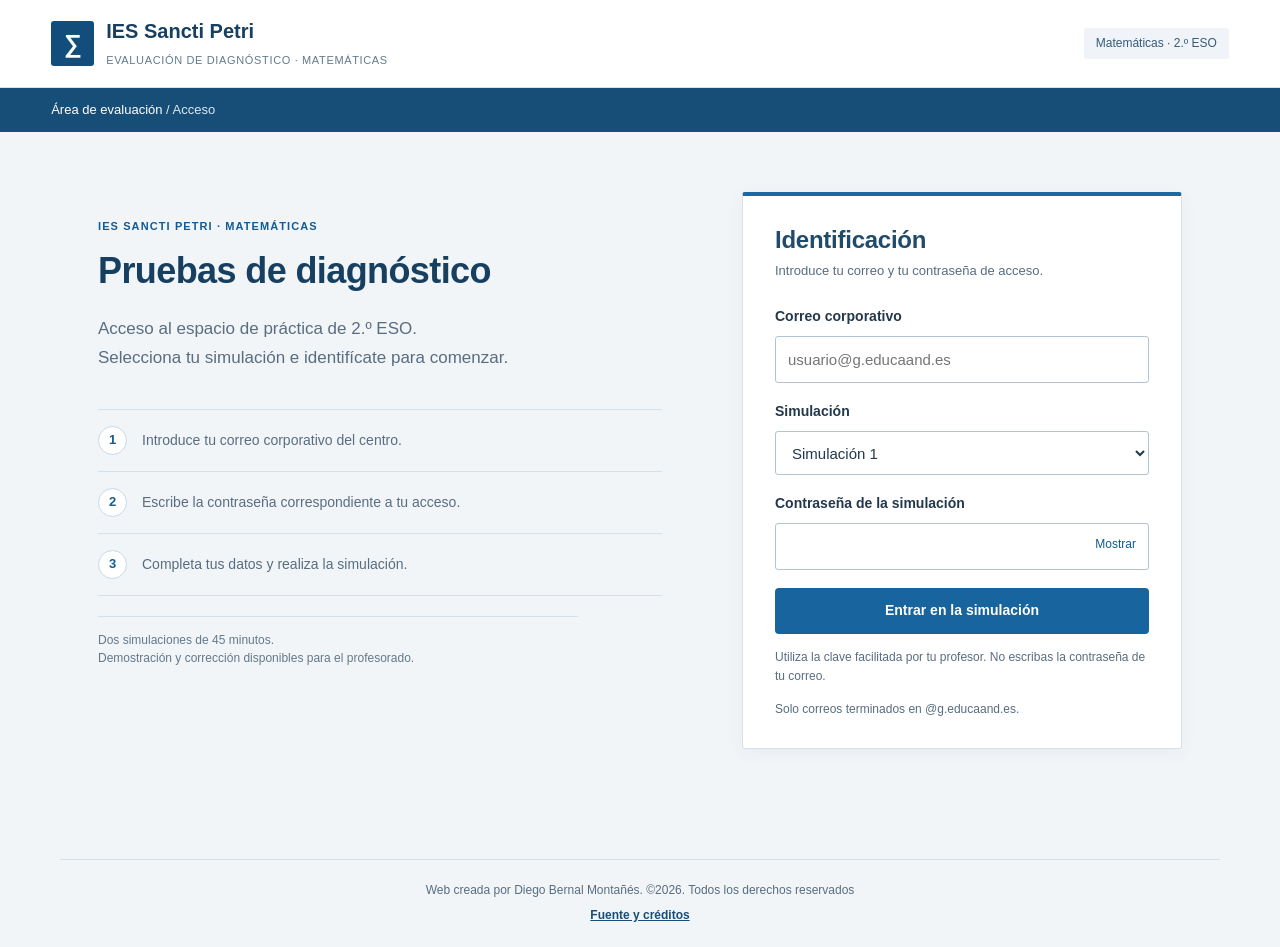
<file: index.html>
<!doctype html><html lang="es"><head><meta charset="utf-8"><meta name="viewport" content="width=device-width,initial-scale=1"><meta name="theme-color" content="#174e78"><meta name="referrer" content="strict-origin-when-cross-origin"><meta name="application-name" content="Diagnóstico Sancti Petri"><title>Acceso · Diagnóstico</title><link rel="stylesheet" href="style.css?r=20261020-modelos"><script src="config.js?v=5.0" defer></script><script src="acceso.js?r=20261020-modelos" defer></script></head><body data-exam="inicio"><header class="topbar"><a class="brand" href="index.html"><span class="mark" aria-hidden="true">∑</span><span><strong>IES Sancti Petri</strong><small>Evaluación de diagnóstico · Matemáticas</small></span></a><span class="badge" id="school">2.º ESO</span></header><nav class="sectionbar" aria-label="Ubicación"><div>Área de evaluación <span> / Acceso</span></div><a class="credits-link" href="fuentes.html">Fuente y créditos</a></nav><div id="session-bar" hidden></div><div id="app"><main class="login-layout"><section class="login-intro"><p class="eyebrow">IES Sancti Petri · Matemáticas</p><h1>Pruebas de diagnóstico</h1><p class="lede">Acceso al espacio de práctica de 2.º ESO.<br>Selecciona tu simulación e identifícate para comenzar.</p><ol class="login-steps"><li><b>1</b><span>Introduce tu correo corporativo del centro.</span></li><li><b>2</b><span>Escribe la contraseña correspondiente a tu acceso.</span></li><li><b>3</b><span>Completa tus datos y realiza la simulación.</span></li></ol><p class="auth-panel-note">Dos simulaciones de 45 minutos.<br>Demostración y corrección disponibles para el profesorado.</p></section><section class="start-card login-card"><h2>Identificación</h2><p class="intro">Introduce tu correo y tu contraseña de acceso.</p><form id="access-form" onsubmit="return false"><label for="access-email">Correo corporativo</label><input id="access-email" type="email" required maxlength="160" autocomplete="username" inputmode="email" placeholder="usuario@g.educaand.es" aria-describedby="email-help"><div id="student-fields"><label for="access-exam">Simulación</label><select id="access-exam"><option value="1">Simulación 1</option><option value="2">Simulación 2</option></select></div><p id="role-note" class="role-note" hidden>Acceso del profesorado</p><label for="access-password" id="password-label">Contraseña de la simulación</label><div class="password-wrap"><input id="access-password" type="password" required maxlength="128" autocomplete="current-password" aria-describedby="password-help"><button type="button" id="show-password" aria-label="Mostrar contraseña" aria-pressed="false">Mostrar</button></div><button class="btn full" id="access-submit" type="submit" disabled>Entrar</button><p class="login-help" id="password-help">Utiliza la clave facilitada por tu profesor. No escribas la contraseña de tu correo.</p><div id="login-error" class="login-error" role="status">Cargando el sistema de acceso… Si este mensaje permanece, comprueba que se ha subido acceso.js.</div><p class="login-help" id="email-help">Solo correos terminados en @g.educaand.es.</p></form></section></main></div><footer class="footer">Web creada por Diego Bernal Montañés. ©2026. Todos los derechos reservados <a class="footer-credits" href="fuentes.html">Fuente y créditos</a></footer><noscript>Activa JavaScript para utilizar el acceso. Las preguntas no se cargan sin autorización.</noscript></body></html>
</file>
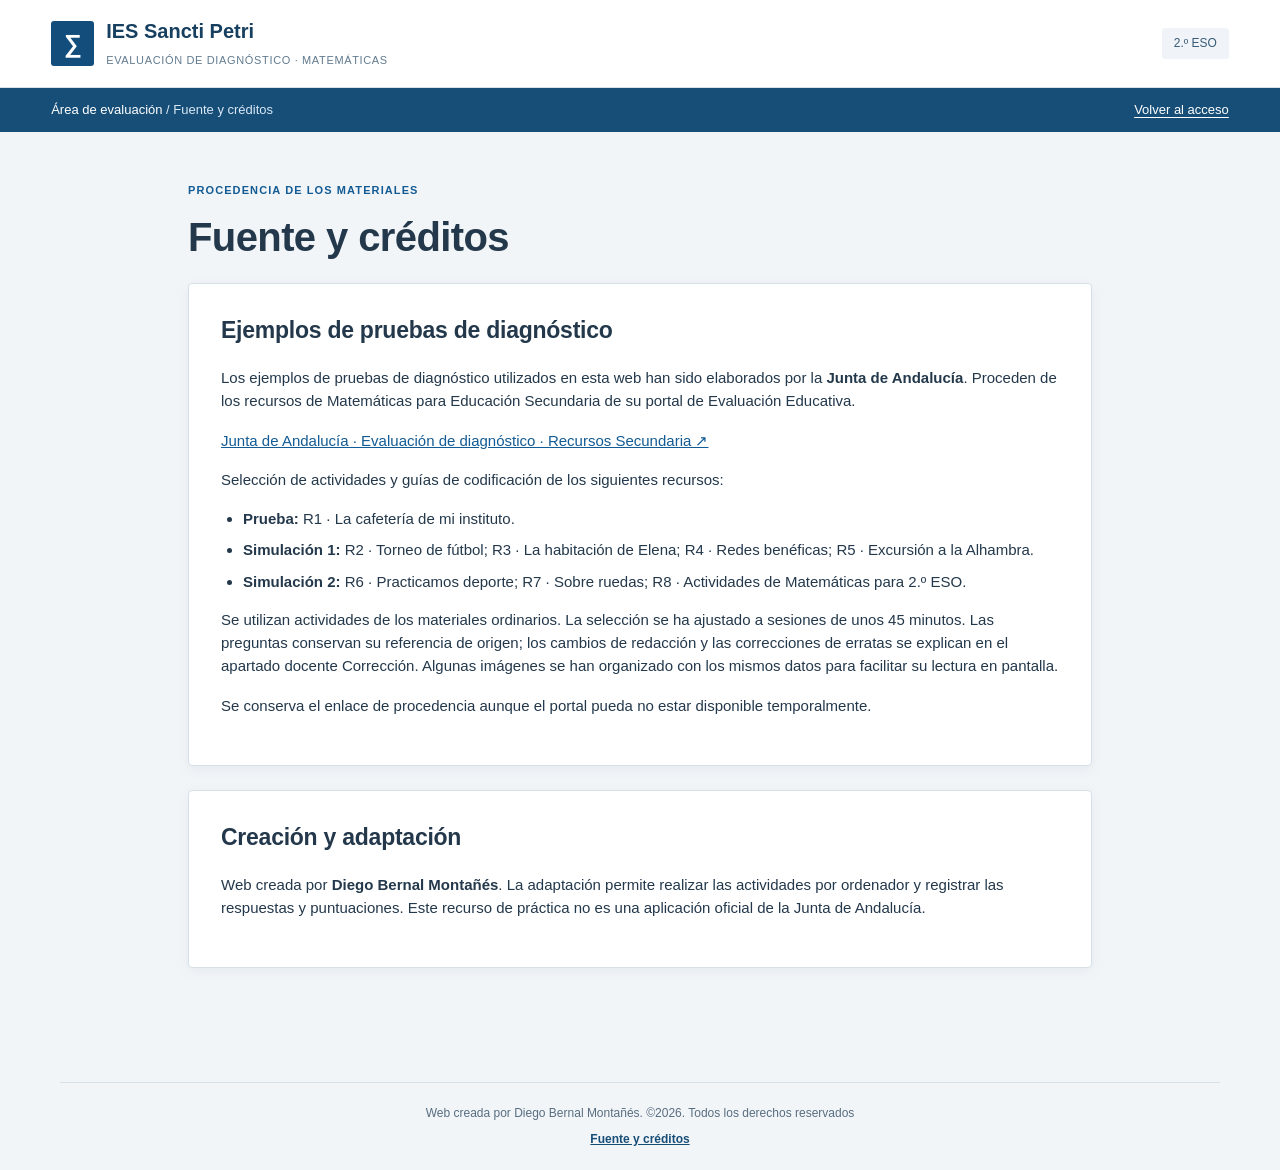
<file: fuentes.html>
<!doctype html><html lang="es"><head><meta charset="utf-8"><meta name="viewport" content="width=device-width,initial-scale=1"><meta name="theme-color" content="#174e78"><title>Fuente y créditos · Diagnóstico</title><link rel="stylesheet" href="style.css?r=20261020-modelos"></head><body><header class="topbar"><a class="brand" href="index.html"><span class="mark" aria-hidden="true">∑</span><span><strong>IES Sancti Petri</strong><small>Evaluación de diagnóstico · Matemáticas</small></span></a><span class="badge">2.º ESO</span></header><nav class="sectionbar" aria-label="Ubicación"><div>Área de evaluación <span> / Fuente y créditos</span></div><a class="credits-link" href="index.html">Volver al acceso</a></nav><main class="wrap credits-page"><p class="eyebrow">Procedencia de los materiales</p><h1>Fuente y créditos</h1><section class="start-card"><h2>Ejemplos de pruebas de diagnóstico</h2><p>Los ejemplos de pruebas de diagnóstico utilizados en esta web han sido elaborados por la <strong>Junta de Andalucía</strong>. Proceden de los recursos de Matemáticas para Educación Secundaria de su portal de Evaluación Educativa.</p><p><a href="https://www.juntadeandalucia.es/educacion/portals/web/evaluacion-educativa/evaluacion-de-diagnostico/recursos-secundaria" target="_blank" rel="noopener noreferrer">Junta de Andalucía · Evaluación de diagnóstico · Recursos Secundaria ↗</a></p><p>Selección de actividades y guías de codificación de los siguientes recursos:</p><ul><li><strong>Prueba:</strong> R1 · La cafetería de mi instituto.</li><li><strong>Simulación 1:</strong> R2 · Torneo de fútbol; R3 · La habitación de Elena; R4 · Redes benéficas; R5 · Excursión a la Alhambra.</li><li><strong>Simulación 2:</strong> R6 · Practicamos deporte; R7 · Sobre ruedas; R8 · Actividades de Matemáticas para 2.º ESO.</li></ul><p>Se utilizan actividades de los materiales ordinarios. La selección se ha ajustado a sesiones de unos 45 minutos. Las preguntas conservan su referencia de origen; los cambios de redacción y las correcciones de erratas se explican en el apartado docente Corrección. Algunas imágenes se han organizado con los mismos datos para facilitar su lectura en pantalla.</p><p>Se conserva el enlace de procedencia aunque el portal pueda no estar disponible temporalmente.</p></section><section class="start-card"><h2>Creación y adaptación</h2><p>Web creada por <strong>Diego Bernal Montañés</strong>. La adaptación permite realizar las actividades por ordenador y registrar las respuestas y puntuaciones. Este recurso de práctica no es una aplicación oficial de la Junta de Andalucía.</p></section></main><footer class="footer">Web creada por Diego Bernal Montañés. ©2026. Todos los derechos reservados <a class="footer-credits" href="fuentes.html">Fuente y créditos</a></footer></body></html>
</file>
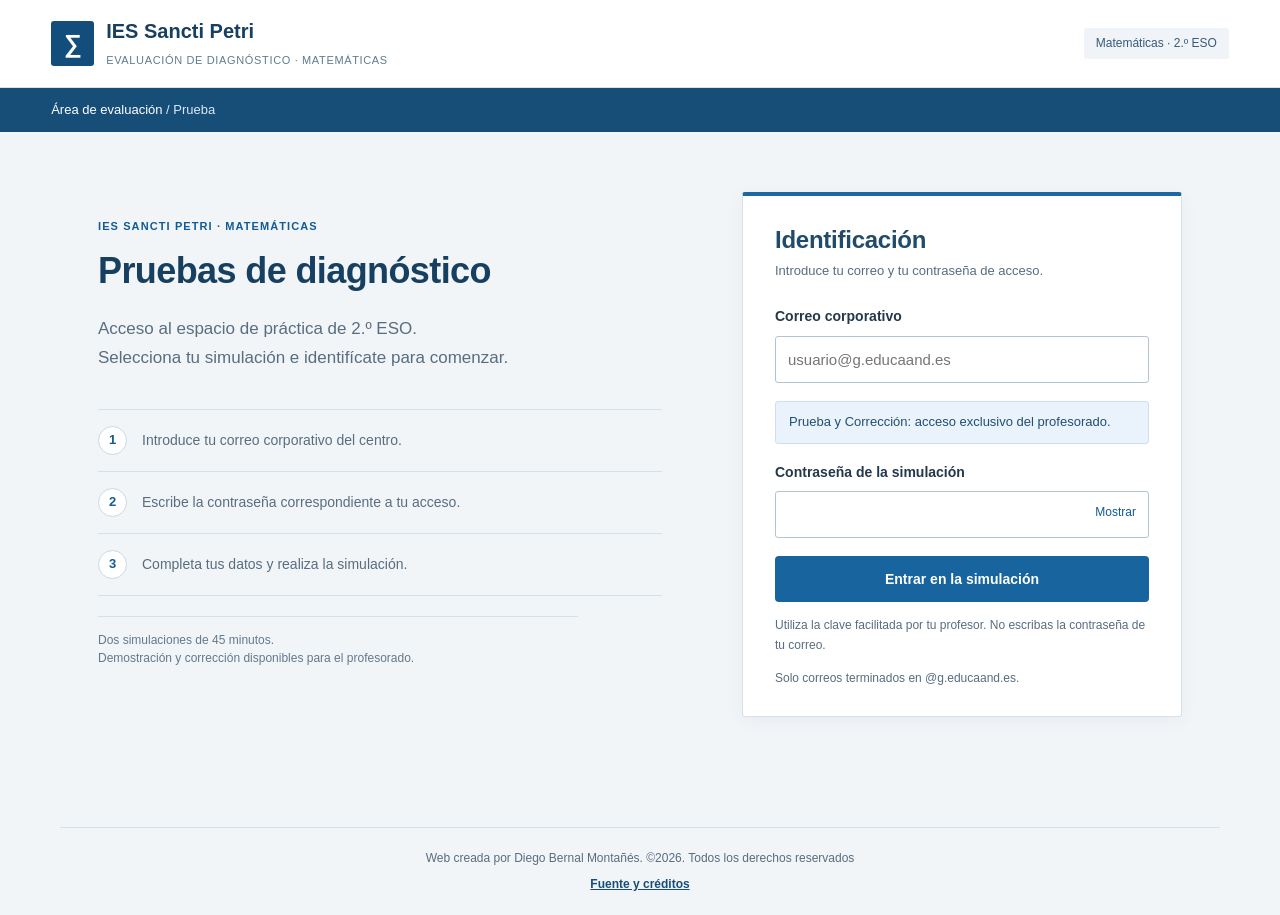
<file: prueba.html>
<!doctype html><html lang="es"><head><meta charset="utf-8"><meta name="viewport" content="width=device-width,initial-scale=1"><meta name="theme-color" content="#174e78"><meta name="referrer" content="strict-origin-when-cross-origin"><meta name="application-name" content="Diagnóstico Sancti Petri"><title>Prueba · Diagnóstico</title><link rel="stylesheet" href="style.css?r=20261020-modelos"><script src="config.js?v=5.0" defer></script><script src="acceso.js?r=20261020-modelos" defer></script></head><body data-exam="prueba"><header class="topbar"><a class="brand" href="index.html"><span class="mark" aria-hidden="true">∑</span><span><strong>IES Sancti Petri</strong><small>Evaluación de diagnóstico · Matemáticas</small></span></a><span class="badge" id="school">2.º ESO</span></header><nav class="sectionbar" aria-label="Ubicación"><div>Área de evaluación <span> / Prueba</span></div><a class="credits-link" href="fuentes.html">Fuente y créditos</a></nav><div id="session-bar" hidden></div><div id="app"><main class="login-layout"><section class="login-intro"><p class="eyebrow">IES Sancti Petri · Matemáticas</p><h1>Pruebas de diagnóstico</h1><p class="lede">Acceso al espacio de práctica de 2.º ESO.<br>Selecciona tu simulación e identifícate para comenzar.</p><ol class="login-steps"><li><b>1</b><span>Introduce tu correo corporativo del centro.</span></li><li><b>2</b><span>Escribe la contraseña correspondiente a tu acceso.</span></li><li><b>3</b><span>Completa tus datos y realiza la simulación.</span></li></ol><p class="auth-panel-note">Dos simulaciones de 45 minutos.<br>Demostración y corrección disponibles para el profesorado.</p></section><section class="start-card login-card"><h2>Identificación</h2><p class="intro">Introduce tu correo y tu contraseña de acceso.</p><form id="access-form" onsubmit="return false"><label for="access-email">Correo corporativo</label><input id="access-email" type="email" required maxlength="160" autocomplete="username" inputmode="email" placeholder="usuario@g.educaand.es" aria-describedby="email-help"><div id="student-fields"><label for="access-exam">Simulación</label><select id="access-exam"><option value="1">Simulación 1</option><option value="2">Simulación 2</option></select></div><p id="role-note" class="role-note" hidden>Acceso del profesorado</p><label for="access-password" id="password-label">Contraseña de la simulación</label><div class="password-wrap"><input id="access-password" type="password" required maxlength="128" autocomplete="current-password" aria-describedby="password-help"><button type="button" id="show-password" aria-label="Mostrar contraseña" aria-pressed="false">Mostrar</button></div><button class="btn full" id="access-submit" type="submit" disabled>Entrar</button><p class="login-help" id="password-help">Utiliza la clave facilitada por tu profesor. No escribas la contraseña de tu correo.</p><div id="login-error" class="login-error" role="status">Cargando el sistema de acceso… Si este mensaje permanece, comprueba que se ha subido acceso.js.</div><p class="login-help" id="email-help">Solo correos terminados en @g.educaand.es.</p></form></section></main></div><footer class="footer">Web creada por Diego Bernal Montañés. ©2026. Todos los derechos reservados <a class="footer-credits" href="fuentes.html">Fuente y créditos</a></footer><noscript>Activa JavaScript para utilizar el acceso. Las preguntas no se cargan sin autorización.</noscript></body></html>
</file>
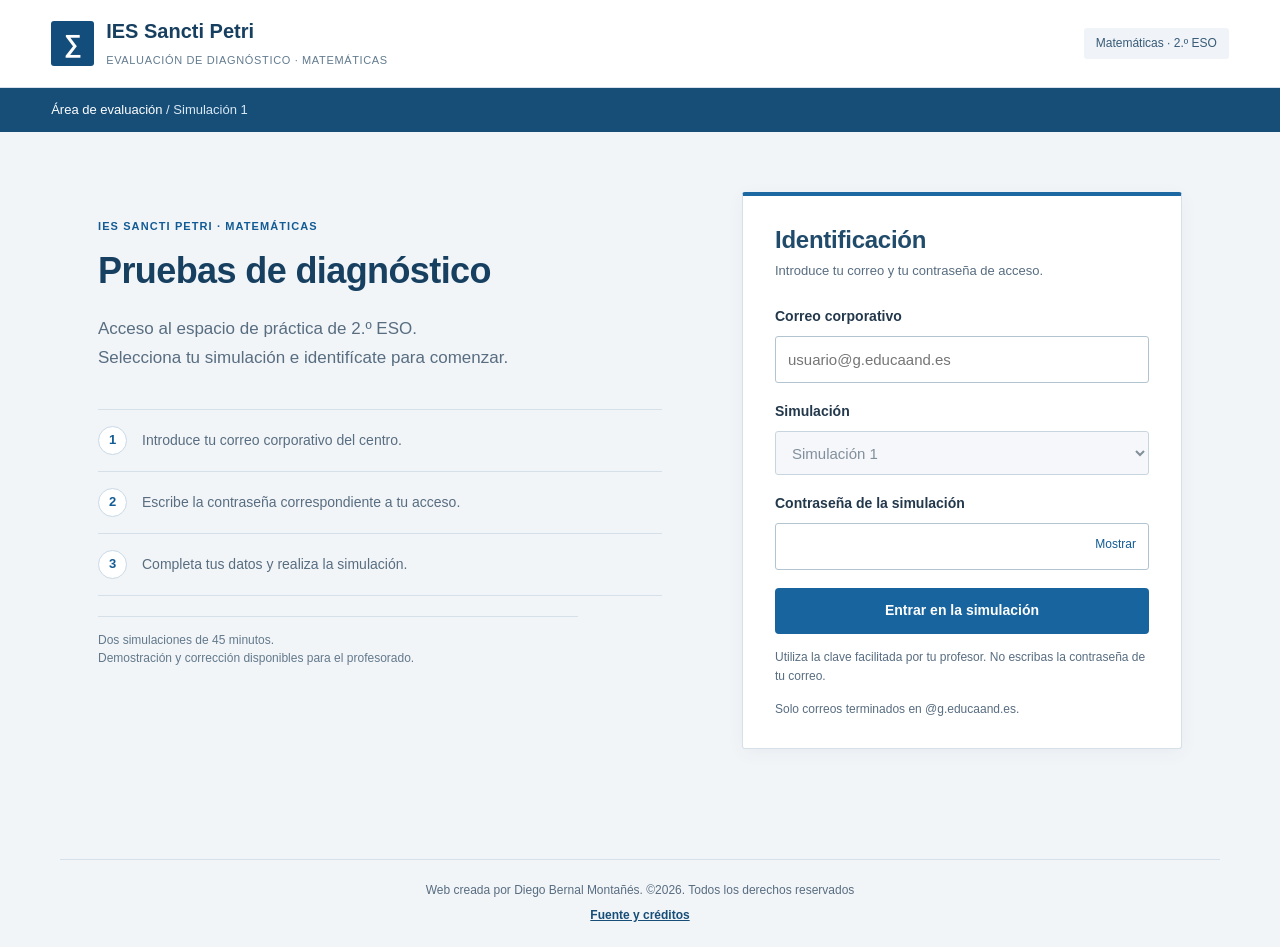
<file: simulacion-1.html>
<!doctype html><html lang="es"><head><meta charset="utf-8"><meta name="viewport" content="width=device-width,initial-scale=1"><meta name="theme-color" content="#174e78"><meta name="referrer" content="strict-origin-when-cross-origin"><meta name="application-name" content="Diagnóstico Sancti Petri"><title>Simulación 1 · Diagnóstico</title><link rel="stylesheet" href="style.css?r=20261020-modelos"><script src="config.js?v=5.0" defer></script><script src="acceso.js?r=20261020-modelos" defer></script></head><body data-exam="1"><header class="topbar"><a class="brand" href="index.html"><span class="mark" aria-hidden="true">∑</span><span><strong>IES Sancti Petri</strong><small>Evaluación de diagnóstico · Matemáticas</small></span></a><span class="badge" id="school">2.º ESO</span></header><nav class="sectionbar" aria-label="Ubicación"><div>Área de evaluación <span> / Simulación 1</span></div><a class="credits-link" href="fuentes.html">Fuente y créditos</a></nav><div id="session-bar" hidden></div><div id="app"><main class="login-layout"><section class="login-intro"><p class="eyebrow">IES Sancti Petri · Matemáticas</p><h1>Pruebas de diagnóstico</h1><p class="lede">Acceso al espacio de práctica de 2.º ESO.<br>Selecciona tu simulación e identifícate para comenzar.</p><ol class="login-steps"><li><b>1</b><span>Introduce tu correo corporativo del centro.</span></li><li><b>2</b><span>Escribe la contraseña correspondiente a tu acceso.</span></li><li><b>3</b><span>Completa tus datos y realiza la simulación.</span></li></ol><p class="auth-panel-note">Dos simulaciones de 45 minutos.<br>Demostración y corrección disponibles para el profesorado.</p></section><section class="start-card login-card"><h2>Identificación</h2><p class="intro">Introduce tu correo y tu contraseña de acceso.</p><form id="access-form" onsubmit="return false"><label for="access-email">Correo corporativo</label><input id="access-email" type="email" required maxlength="160" autocomplete="username" inputmode="email" placeholder="usuario@g.educaand.es" aria-describedby="email-help"><div id="student-fields"><label for="access-exam">Simulación</label><select id="access-exam"><option value="1">Simulación 1</option><option value="2">Simulación 2</option></select></div><p id="role-note" class="role-note" hidden>Acceso del profesorado</p><label for="access-password" id="password-label">Contraseña de la simulación</label><div class="password-wrap"><input id="access-password" type="password" required maxlength="128" autocomplete="current-password" aria-describedby="password-help"><button type="button" id="show-password" aria-label="Mostrar contraseña" aria-pressed="false">Mostrar</button></div><button class="btn full" id="access-submit" type="submit" disabled>Entrar</button><p class="login-help" id="password-help">Utiliza la clave facilitada por tu profesor. No escribas la contraseña de tu correo.</p><div id="login-error" class="login-error" role="status">Cargando el sistema de acceso… Si este mensaje permanece, comprueba que se ha subido acceso.js.</div><p class="login-help" id="email-help">Solo correos terminados en @g.educaand.es.</p></form></section></main></div><footer class="footer">Web creada por Diego Bernal Montañés. ©2026. Todos los derechos reservados <a class="footer-credits" href="fuentes.html">Fuente y créditos</a></footer><noscript>Activa JavaScript para utilizar el acceso. Las preguntas no se cargan sin autorización.</noscript></body></html>
</file>
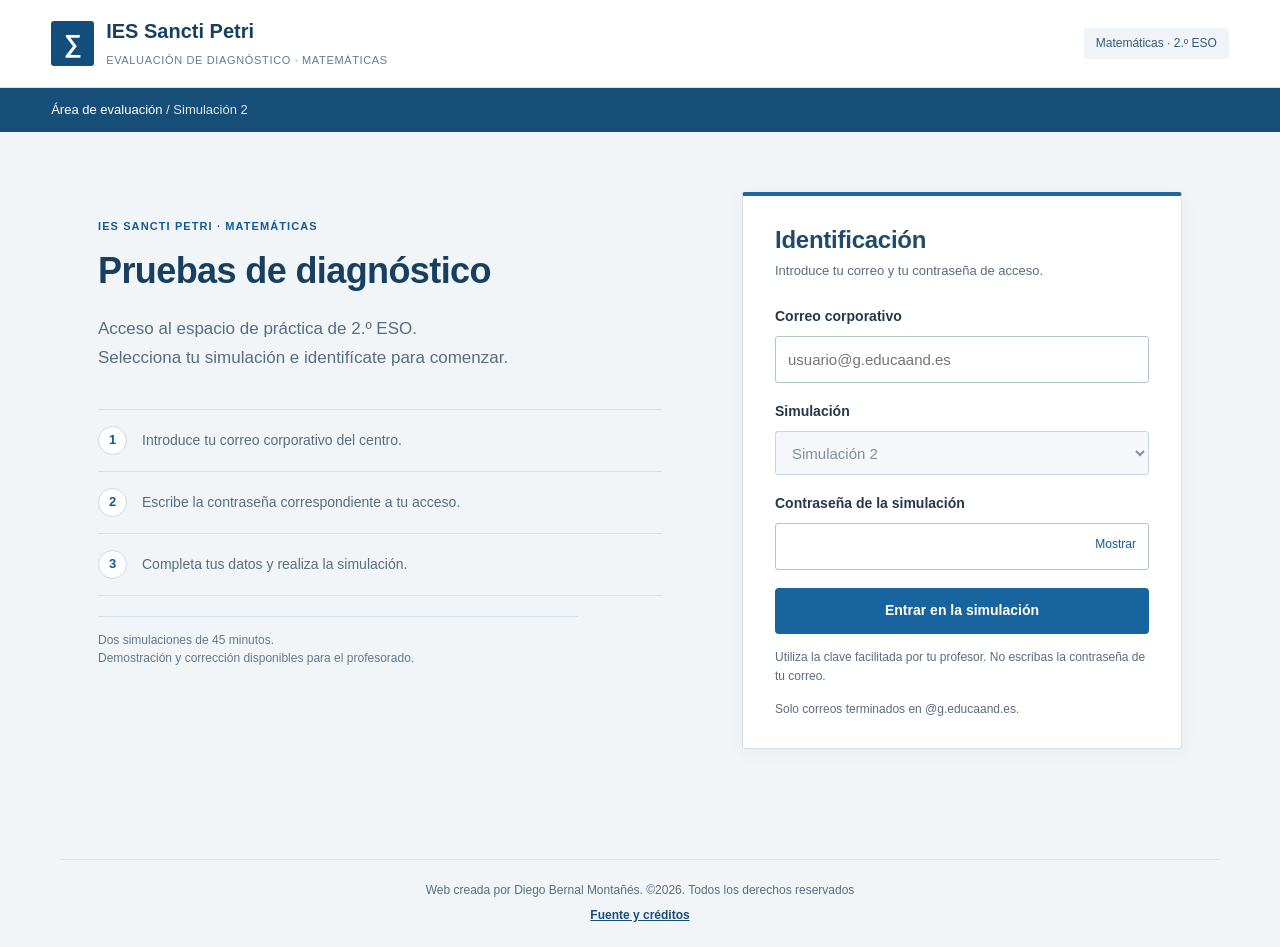
<file: simulacion-2.html>
<!doctype html><html lang="es"><head><meta charset="utf-8"><meta name="viewport" content="width=device-width,initial-scale=1"><meta name="theme-color" content="#174e78"><meta name="referrer" content="strict-origin-when-cross-origin"><meta name="application-name" content="Diagnóstico Sancti Petri"><title>Simulación 2 · Diagnóstico</title><link rel="stylesheet" href="style.css?r=20261020-modelos"><script src="config.js?v=5.0" defer></script><script src="acceso.js?r=20261020-modelos" defer></script></head><body data-exam="2"><header class="topbar"><a class="brand" href="index.html"><span class="mark" aria-hidden="true">∑</span><span><strong>IES Sancti Petri</strong><small>Evaluación de diagnóstico · Matemáticas</small></span></a><span class="badge" id="school">2.º ESO</span></header><nav class="sectionbar" aria-label="Ubicación"><div>Área de evaluación <span> / Simulación 2</span></div><a class="credits-link" href="fuentes.html">Fuente y créditos</a></nav><div id="session-bar" hidden></div><div id="app"><main class="login-layout"><section class="login-intro"><p class="eyebrow">IES Sancti Petri · Matemáticas</p><h1>Pruebas de diagnóstico</h1><p class="lede">Acceso al espacio de práctica de 2.º ESO.<br>Selecciona tu simulación e identifícate para comenzar.</p><ol class="login-steps"><li><b>1</b><span>Introduce tu correo corporativo del centro.</span></li><li><b>2</b><span>Escribe la contraseña correspondiente a tu acceso.</span></li><li><b>3</b><span>Completa tus datos y realiza la simulación.</span></li></ol><p class="auth-panel-note">Dos simulaciones de 45 minutos.<br>Demostración y corrección disponibles para el profesorado.</p></section><section class="start-card login-card"><h2>Identificación</h2><p class="intro">Introduce tu correo y tu contraseña de acceso.</p><form id="access-form" onsubmit="return false"><label for="access-email">Correo corporativo</label><input id="access-email" type="email" required maxlength="160" autocomplete="username" inputmode="email" placeholder="usuario@g.educaand.es" aria-describedby="email-help"><div id="student-fields"><label for="access-exam">Simulación</label><select id="access-exam"><option value="1">Simulación 1</option><option value="2">Simulación 2</option></select></div><p id="role-note" class="role-note" hidden>Acceso del profesorado</p><label for="access-password" id="password-label">Contraseña de la simulación</label><div class="password-wrap"><input id="access-password" type="password" required maxlength="128" autocomplete="current-password" aria-describedby="password-help"><button type="button" id="show-password" aria-label="Mostrar contraseña" aria-pressed="false">Mostrar</button></div><button class="btn full" id="access-submit" type="submit" disabled>Entrar</button><p class="login-help" id="password-help">Utiliza la clave facilitada por tu profesor. No escribas la contraseña de tu correo.</p><div id="login-error" class="login-error" role="status">Cargando el sistema de acceso… Si este mensaje permanece, comprueba que se ha subido acceso.js.</div><p class="login-help" id="email-help">Solo correos terminados en @g.educaand.es.</p></form></section></main></div><footer class="footer">Web creada por Diego Bernal Montañés. ©2026. Todos los derechos reservados <a class="footer-credits" href="fuentes.html">Fuente y créditos</a></footer><noscript>Activa JavaScript para utilizar el acceso. Las preguntas no se cargan sin autorización.</noscript></body></html>
</file>
<file: style.css>
:root{--ink:#173656;--muted:#596b7c;--green:#165b95;--accent:#d9eaf7;--paper:#fff;--bg:#f2f5f8;--line:#d8e1e9;--gold:#b88424;--shadow:0 12px 45px #16365310}*{box-sizing:border-box}body{margin:0;background:var(--bg);color:var(--ink);font:16px/1.55 system-ui,-apple-system,BlinkMacSystemFont,"Segoe UI",sans-serif}button,input,select{font:inherit}button,a,input,select{-webkit-tap-highlight-color:transparent}button{cursor:pointer}button:disabled{cursor:default;opacity:.55}a{color:var(--green)}button:focus-visible,a:focus-visible,input:focus-visible,select:focus-visible{outline:3px solid #2d86c5;outline-offset:3px}.hidden,[hidden]{display:none!important}.topbar{height:80px;display:flex;align-items:center;justify-content:space-between;padding:0 4%;border-bottom:1px solid var(--line);background:#fff;gap:16px}.brand{display:flex;align-items:center;gap:12px;text-decoration:none;color:var(--ink)}.mark{height:40px;width:40px;display:grid;place-items:center;background:var(--ink);color:#fff;border-radius:12px;font-size:24px;font-weight:700}.brand strong{font-size:16px;display:block}.brand small{font-size:11px;letter-spacing:1.2px;color:var(--muted);text-transform:uppercase}.badge{font-size:12px;padding:6px 12px;border:1px solid var(--line);border-radius:30px;color:var(--muted)}.wrap{max-width:1160px;margin:0 auto;padding:50px 28px}.eyebrow{font-size:12px;font-weight:750;letter-spacing:2px;text-transform:uppercase;color:var(--green);margin:0 0 14px}h1{font-family:Georgia,serif;font-size:clamp(38px,5vw,62px);font-weight:500;line-height:1.07;letter-spacing:-1.8px;margin:0 0 22px}h2{font-size:26px;line-height:1.3;letter-spacing:-.6px;margin:0 0 20px}p{margin:0 0 16px}.lede{color:var(--muted);font-size:18px;max-width:540px}.hero{display:grid;grid-template-columns:1.1fr 1fr;align-items:start;gap:70px;margin-top:32px}.start-card{background:#fff;padding:32px;border:1px solid var(--line);border-radius:24px;box-shadow:var(--shadow)}.start-card label{display:block;font-size:14px;font-weight:650;margin:0 0 8px}.start-card input,.start-card select{width:100%;padding:13px 15px;border:1px solid #b6c5d2;border-radius:10px;color:var(--ink);background:#fff;margin-bottom:20px}.facts{display:flex;gap:10px;flex-wrap:wrap;margin:24px 0}.pill{padding:8px 14px;border-radius:8px;background:#e5edf5;font-size:13px;font-weight:650}.instructions{padding-left:20px;color:var(--muted);font-size:15px}.instructions li{margin:10px 0}.btn{display:inline-flex;align-items:center;justify-content:center;gap:8px;text-decoration:none;border:0;border-radius:10px;padding:13px 20px;font-size:14px;font-weight:700;background:var(--green);color:#fff;min-height:46px}.btn:hover{background:#104b7c}.btn.secondary{color:var(--ink);background:#eaf0f6}.btn.secondary:hover{background:#dae5ee}.btn.light{color:var(--ink);background:#fff;border:1px solid var(--line)}.btn.full{width:100%}.btn.danger{background:#923b35}.notice{background:#fff5d9;border:1px solid #e6d5a9;border-radius:12px;padding:13px 18px;font-size:14px;margin-bottom:24px}.notice.error{background:#fff0ee;border-color:#e2b2ac;color:#883c35}.muted{color:var(--muted)}.small{font-size:13px}.mini-graphic{display:flex;gap:8px;align-items:end;height:85px;margin-top:28px}.mini-graphic span{display:block;width:34px;border-radius:5px;background:#c7dabd}.mini-graphic span:nth-child(2){background:#729c7d}.mini-graphic span:nth-child(3){background:#365d48}.mini-graphic span:nth-child(4){background:#d9eaf7}.home-cards{display:grid;grid-template-columns:1fr 1fr;gap:24px;margin-top:42px}.home-card{background:#fff;border:1px solid var(--line);border-radius:22px;padding:30px;text-decoration:none;color:var(--ink)}.home-card:hover{border-color:var(--green);transform:translateY(-2px)}.home-card .number{font:54px Georgia;color:#6586a4;display:block;margin-bottom:15px}.home-card h2{margin-bottom:8px}.home-card p{font-size:15px;color:var(--muted)}.exam-toolbar{display:flex;justify-content:space-between;align-items:center;padding:18px 3%;gap:15px}.identity{font-size:13px;color:var(--muted)}.identity b{color:var(--ink)}.timer{font-variant-numeric:tabular-nums;font-weight:750;letter-spacing:.8px;border:1px solid var(--line);background:#fff;padding:9px 16px;border-radius:10px}.timer.urgent{background:#fff0d2;color:#815411}.exam-grid{display:grid;grid-template-columns:minmax(0,1.1fr) minmax(360px,1fr);gap:22px;padding:0 3% 22px;max-width:1680px;margin:auto}.stimulus{background:#fff;border:1px solid var(--line);border-radius:19px;overflow:hidden;min-width:0;align-self:start}.stimulus-head{display:flex;align-items:center;justify-content:space-between;gap:12px;padding:16px 20px;border-bottom:1px solid var(--line)}.stimulus-head h2{font-size:17px;letter-spacing:0;margin:0}.zoom{background:#eef4fa;border:0;padding:8px 12px;border-radius:8px;color:var(--ink);font-size:12px;white-space:nowrap}.image-scroll{max-height:calc(100vh - 290px);overflow:auto;background:#f9f6ed;min-height:280px}.image-scroll img{width:100%;height:auto;display:block}.stimulus-caption{font-size:12px;color:var(--muted);padding:12px 20px;margin:0}.question-panel{background:#fff;border:1px solid var(--line);border-radius:19px;padding:27px 30px;align-self:start;min-height:500px;box-shadow:var(--shadow)}.question-meta{display:flex;justify-content:space-between;gap:10px;margin-bottom:22px;font-size:12px;font-weight:650;color:var(--muted)}.question-meta span:first-child{color:var(--green);letter-spacing:1px;text-transform:uppercase}.question-title{font-size:21px;font-weight:650;line-height:1.5;letter-spacing:-.35px;margin:0 0 20px}.answer-help{font-size:12px;color:var(--muted);margin-bottom:16px}.options{display:grid;gap:10px}.option{display:flex;align-items:center;gap:13px;border:1px solid #d3dfe9;border-radius:12px;padding:13px 15px;cursor:pointer;font-size:15px}.option:hover{background:#f3f7fb}.option:has(input:checked){background:#e8f2fb;border:2px solid var(--green);padding:12px 14px}.option input{accent-color:var(--green);width:18px;height:18px;flex:none}.option .letter{font-size:12px;font-weight:750;color:var(--muted)}.field-row{display:block;margin-bottom:18px}.field-row span{display:block;font-size:14px;font-weight:650;margin-bottom:7px}.field-row input,.field-row select{width:100%;border:1px solid #bbcbd8;border-radius:10px;padding:12px;color:var(--ink);background:#fff;min-height:49px}.question-actions{display:flex;justify-content:space-between;gap:8px;margin-top:26px;border-top:1px solid var(--line);padding-top:20px;flex-wrap:wrap}.text-button{border:0;background:none;color:var(--muted);font-size:12px;text-decoration:underline;padding:9px 0}.save-label{font-size:11px;color:var(--muted);margin:14px 0 0}.question-map{padding:0 3% 25px;max-width:1680px;margin:auto}.map-heading{display:flex;justify-content:space-between;font-size:12px;color:var(--muted);margin-bottom:10px}.map-buttons{display:flex;gap:7px;flex-wrap:wrap}.map-buttons button{border:1px solid #c3d3df;background:white;color:var(--ink);border-radius:7px;width:36px;height:36px;position:relative;font-size:12px}.map-buttons button.answered{background:#d9eaf7}.map-buttons button.partial{background:linear-gradient(135deg,#d9eaf7 50%,white 50%)}.map-buttons button.current{outline:2px solid var(--green);outline-offset:2px;font-weight:800}.map-buttons button.flagged:after{content:'•';color:#91671b;position:absolute;top:-8px;right:0;font-size:24px}.map-buttons .submit-map{width:auto;padding:0 16px;background:var(--green);color:white;margin-left:auto}.footer{max-width:1160px;margin:40px auto 20px;padding:0 28px;color:var(--muted);font-size:12px}.dialog{border:1px solid var(--line);border-radius:20px;padding:30px;max-width:560px;width:calc(100% - 32px);color:var(--ink);box-shadow:0 25px 90px #0003}.dialog::backdrop{background:#122e4899}.dialog h2{margin-top:0}.dialog-actions{display:flex;gap:12px;margin-top:24px;justify-content:end;flex-wrap:wrap}.zoom-dialog{max-width:1000px;height:90vh;padding:15px}.zoom-dialog img{width:100%;height:auto}.zoom-close{position:sticky;top:0;display:block;margin-left:auto;z-index:2}.finish-card{max-width:660px;background:white;border:1px solid var(--line);border-radius:24px;padding:36px;margin:30px auto}.finish-symbol{font-size:36px;background:#e8f2fb;width:70px;height:70px;border-radius:50%;display:grid;place-items:center;margin-bottom:25px}.receipt{font:12px monospace;background:#edf2f7;padding:12px;border-radius:8px;overflow-wrap:anywhere;margin:20px 0}.button-row{display:flex;gap:10px;flex-wrap:wrap}.offline{position:fixed;bottom:12px;left:50%;transform:translateX(-50%);z-index:8;background:#734816;color:white;border-radius:30px;padding:10px 22px;font-size:13px;box-shadow:var(--shadow)}@media(min-width:1700px){.image-scroll{max-height:calc(100vh - 310px)}}@media(max-width:900px){.hero{gap:30px;grid-template-columns:1fr 1fr}.exam-grid{gap:12px;grid-template-columns:1fr 1fr}.question-panel{padding:22px}.question-title{font-size:19px}.topbar{height:70px}.identity{max-width:65%}}@media(max-width:680px){.hero{grid-template-columns:1fr;margin-top:0;gap:25px}.wrap{padding:28px 18px}.home-cards{grid-template-columns:1fr}.topbar{padding:12px 18px}.brand small{font-size:9px}.exam-grid{grid-template-columns:1fr;padding:0 12px 16px}.image-scroll{max-height:340px;min-height:150px}.question-panel{min-height:0}.exam-toolbar{padding:12px}.stimulus-caption{display:none}.question-map{padding:0 16px 22px}.map-buttons .submit-map{margin-left:0}.badge{display:none}.finish-card{padding:24px}.question-title{font-size:19px}.timer{padding:7px 10px}.footer{margin-top:22px}.start-card{padding:24px}}
/* Materiales originales: imagen de bloque y selección de una o dos opciones. */
.teacher-tabs{display:flex;justify-content:space-between;align-items:center;gap:16px;padding:15px 3%;border-bottom:1px solid var(--line);background:white}.teacher-tabs>div{display:flex;gap:10px}.correction-toolbar{display:flex;align-items:center;flex-wrap:wrap;gap:14px;padding:18px 3%;background:#e6eef6}.correction-toolbar label{font-weight:700}.correction-toolbar select{padding:11px;border:1px solid #b0c5d7;border-radius:8px;color:var(--ink);background:white}.correction-toolbar span{font-size:13px;color:var(--muted)}.math-help{white-space:pre-line;background:#edf3f9;border-left:4px solid #3b729d;padding:13px 16px;margin:0 0 18px;font-size:16px;line-height:1.7}.option{position:relative;cursor:pointer}.option input{position:static!important;opacity:1!important;appearance:auto!important;flex:0 0 auto;width:18px;height:18px;accent-color:#165b95;margin:3px 1px 0 0}.option-text{white-space:pre-line;line-height:1.55}.option-chart{display:block;width:100%;min-width:0}.chart-options{display:grid;grid-template-columns:1fr 1fr;gap:10px}.chart-options .option{display:grid;grid-template-columns:18px 25px 1fr;gap:8px;margin:0;padding:10px}.chart-options .option-chart{grid-column:1/-1}.chart-options .correct-mark{position:absolute;right:8px;top:8px}.option-table{border-collapse:collapse;width:100%;font-size:13px;line-height:1.3}.option-table th,.option-table td{padding:7px 6px;border:1px solid #c3d1c4;text-align:center}.option-table th{background:#eaf0f6;font-weight:600}.option:has(.option-table){padding:12px;gap:7px;align-items:center}.option:has(.option-table) .letter{min-width:21px;width:21px}.answer-tools{display:flex;justify-content:space-between;gap:15px}.solution-option{background:#e3f3df!important;border:2px solid #65945c!important}.correct-mark{margin-left:auto;font-weight:800;color:#286630}.solution-box{background:#e9f3e4;border:1px solid #adc7a2;border-radius:12px;padding:20px;margin-top:16px}.solution-box h3{margin:0 0 12px;font-size:19px}.solution-box details{margin-top:14px;background:#fff8e6;padding:13px;border-radius:8px;font-size:14px}.solution-box summary{font-weight:650;cursor:pointer}.solution-box details p{margin:12px 0 0}.image-dialog{max-width:96vw;width:1400px;height:94vh;border:0;border-radius:14px;padding:0;color:var(--ink)}.image-dialog::backdrop{background:#163853bb}.zoom-bar{display:flex;flex-wrap:wrap;gap:15px;align-items:center;justify-content:space-between;position:sticky;top:0;background:white;padding:12px 20px;border-bottom:1px solid #d2dfcf}.zoom-bar label{display:flex;gap:10px;align-items:center;font-size:13px}.zoom-body{height:calc(100% - 76px);overflow:auto;background:#eaf0f5;text-align:center;padding:16px}.zoom-body img{height:auto;max-width:none;vertical-align:top}.toast{position:fixed;left:50%;bottom:24px;transform:translateX(-50%);z-index:100;background:#173656;color:white;padding:16px 24px;border-radius:12px;box-shadow:0 10px 30px #0003;max-width:90vw}.image-scroll{max-height:calc(100vh - 255px)}body[data-exam=prueba] .image-scroll{max-height:calc(100vh - 320px)}.question-title{font-size:21px}.answer-help{font-weight:650}#selection-count{display:inline-block;margin-left:8px;font-size:12px;color:var(--muted);font-weight:400}.stimulus{position:sticky;top:16px}.option:has(input:disabled){cursor:default;opacity:1}.option input:disabled{opacity:.5!important}@media(min-width:1300px){body[data-exam=prueba] .question-title{font-size:23px}body[data-exam=prueba] .option{font-size:18px}.exam-grid{grid-template-columns:minmax(0,1fr) minmax(440px,1fr)}}@media(max-width:900px){.chart-options{grid-template-columns:1fr}.option-table{font-size:12px}.exam-grid{grid-template-columns:minmax(0,1fr) minmax(340px,1fr)}}@media(max-width:680px){.exam-grid{grid-template-columns:1fr}.stimulus{position:static}.image-scroll,body[data-exam=prueba] .image-scroll{max-height:420px}.teacher-tabs{padding:12px;gap:8px}.teacher-tabs .btn{padding:10px}.correction-toolbar{padding:15px}.chart-options{grid-template-columns:1fr 1fr}.math-help{font-size:14px}.zoom-bar strong{width:100%}.zoom-body{height:calc(100% - 115px)}}

.scoring-rule{width:100%;font-size:14px}.scoring-rule summary{cursor:pointer;font-weight:650}.scoring-rule p{padding:12px;background:#fff;border-radius:8px;margin:12px 0 0}
/* Identidad del centro: interfaz institucional, sin logotipos oficiales. */
:root{--ink:#23384b;--muted:#586d80;--green:#125b94;--accent:#e8f1fa;--bg:#f2f5f8;--line:#d6e0e9;--shadow:0 3px 14px #173f6010}
body{font-family:Arial,"Helvetica Neue",sans-serif;font-size:15px;line-height:1.55}h1{font-family:inherit;font-size:clamp(28px,4vw,40px);font-weight:650;letter-spacing:-.6px;line-height:1.2}h2{font-size:23px;letter-spacing:-.25px}.topbar{height:86px;border-top:5px solid var(--green);padding:0 4%;border-bottom:0}.brand strong{font-size:20px;font-weight:650}.brand small{letter-spacing:.7px;font-size:11px;color:#526b80;margin-top:3px}.mark{border-radius:2px;background:var(--green);color:white;width:43px;height:45px}.badge{border-radius:3px;background:#f0f4f8;color:#385b77;border:0}.sectionbar{background:#e8eff6;border-top:1px solid var(--line);border-bottom:1px solid var(--line);padding:10px 4%;font-size:13px;color:#244d70}.sectionbar span{color:#597185}.btn,.start-card,.finish-card,.home-card,.question-panel,.stimulus,.dialog,.notice,.option,.pill,.timer,.solution-box,.math-help,.receipt,.map-buttons button{border-radius:4px}.btn{min-height:44px;font-weight:600;padding:11px 20px}.btn:hover{background:#0d4877}.btn.light:hover,.btn.secondary:hover{background:#e8f1fa}.start-card,.finish-card,.home-card{box-shadow:var(--shadow)}.start-card input,.start-card select,.field-row input,.field-row select{border-radius:3px;padding:11px 12px;border-color:#b3c4d1}.start-card input:focus,.start-card select:focus{border-color:var(--green)}.eyebrow{letter-spacing:1.1px;font-size:11px}.pill{background:#e6eef6;padding:7px 12px}.option:has(input:checked){background:#eaf3fb}.question-panel{box-shadow:none;border-top:3px solid var(--green)}.stimulus-head{background:#f4f7fb}.question-meta{padding-bottom:13px;border-bottom:1px solid var(--line)}.teacher-tabs{border-bottom:1px solid var(--line)}.correction-toolbar{background:#edf2f8}.solution-box{background:#edf7ee}.footer{border-top:1px solid var(--line);padding-top:20px}.session-bar{display:flex;gap:15px;justify-content:space-between;align-items:center;padding:10px 4%;background:#fff;border-bottom:1px solid var(--line);font-size:13px}.session-bar>div{display:flex;align-items:center;gap:14px;flex-wrap:wrap}.session-bar .btn{font-size:12px;min-height:32px;padding:5px 12px}.session-email{overflow-wrap:anywhere}.login-layout{max-width:1080px;margin:0 auto;padding:56px 28px;display:grid;grid-template-columns:1fr 440px;gap:75px;align-items:start}.login-intro{padding-top:22px}.login-intro p{max-width:480px}.login-intro h1{font-size:39px}.login-steps{padding:0;list-style:none;margin-top:36px;border-top:1px solid var(--line)}.login-steps li{padding:16px 0;border-bottom:1px solid var(--line);display:flex;gap:15px;align-items:center;color:var(--muted);font-size:14px}.login-steps b{font-size:17px;color:var(--green);font-weight:500}.login-card{border-top:4px solid var(--green);padding:28px 32px}.login-card h2{margin-bottom:6px;font-size:24px}.login-card .intro{font-size:13px;color:var(--muted);margin-bottom:25px}.login-card input,.login-card select{margin-bottom:18px;min-height:44px}.password-wrap{display:flex;position:relative}.password-wrap input{padding-right:65px}.password-wrap button{position:absolute;right:8px;top:7px;border:0;background:#fff;color:var(--green);padding:5px;font-size:12px}.login-help{font-size:12px;color:var(--muted);margin:14px 0 0}.login-error{font-size:13px;color:#842622;background:#fff0ef;border-left:3px solid #b34239;padding:12px;margin:16px 0 0}.login-success{color:#164f7a;background:#edf7ee}.login-card #google-login{background:#fff;color:#233d54;border:1px solid #adc1d0}.login-card #google-login:hover{background:#eef4f9}.auth-loading{padding:50px;text-align:center;color:var(--muted)}.dashboard{max-width:1080px;margin:0 auto;padding:45px 28px}.dashboard-heading{display:flex;gap:20px;align-items:center;justify-content:space-between}.dashboard .home-cards{margin-top:26px}.dashboard .home-card{padding:26px;transform:none}.dashboard h2{margin:0 0 9px}.password-value{font:700 28px/1.5 ui-monospace,monospace;letter-spacing:3px;color:#134f7c;background:#edf3f9;border:1px solid var(--line);padding:15px 20px;margin:20px 0;display:block;user-select:all}.dashboard-note{font-size:13px;color:var(--muted)}.dashboard-demo{display:flex;gap:25px;align-items:center;justify-content:space-between;margin:28px 0;background:#fff;border:1px solid var(--line);padding:26px}.dashboard-demo p{margin:0;color:var(--muted);font-size:14px}.preview-banner{background:#fff4d6;border-bottom:1px solid #dfcc91;padding:10px 4%;font-size:13px;color:#694f0e}.preview-banner strong{margin-right:12px}.preview-banner button{border:1px solid #b99d4a;border-radius:3px;background:white;color:#634c0f;padding:4px 9px;font-size:12px;margin-left:10px}.login-error:empty{display:none}.session-role{background:#e7f0f8;color:#134f7c;padding:3px 8px;border-radius:3px;font-size:11px;font-weight:700}.teacher-passwords{border:1px solid var(--line);background:#f6f9fc;margin:15px 3%;padding:15px}.teacher-passwords summary{cursor:pointer;font-weight:600;color:var(--green)}.teacher-passwords .inline-keys{display:flex;gap:30px;padding-top:15px;flex-wrap:wrap}.teacher-passwords code{font-size:18px;letter-spacing:2px;color:#134f7c}.auth-panel-note{border-top:1px solid var(--line);padding-top:14px;margin-top:20px;font-size:12px;color:var(--muted)}@media(max-width:850px){.login-layout{grid-template-columns:1fr 1fr;gap:30px;padding:35px 22px}.login-intro h1{font-size:30px}.login-card{padding:24px}.brand strong{font-size:17px}}@media(max-width:650px){.login-layout{grid-template-columns:1fr;gap:24px;padding:24px 16px}.login-intro{padding-top:0}.login-intro h1{font-size:27px;margin-bottom:12px}.login-steps{display:none}.login-intro .lede{font-size:16px;margin-bottom:0}.login-card{padding:24px}.topbar{height:76px;padding:10px 16px}.brand strong{font-size:15px}.brand small{font-size:10px}.sectionbar{padding:8px 16px}.session-bar{flex-wrap:wrap;padding:10px 16px}.dashboard{padding:26px 16px}.dashboard-heading,.dashboard-demo{align-items:start;flex-direction:column}.dashboard h1{font-size:28px}}

/* Área educativa institucional en azul */
.topbar{border-top:0;height:88px;background:#fff;border-bottom:1px solid #d7e1eb}.mark{background:#124d7b;border-radius:3px;font-size:25px}.brand strong{color:#173f60;font-weight:700}.brand small{color:#627b8f;letter-spacing:.65px}.sectionbar{background:#174e78;color:white;padding:12px 4%;border:0;font-size:13px}.sectionbar span{color:#d8e8f5}.release-label{font-size:11px;letter-spacing:.5px;white-space:nowrap}.sectionbar{display:flex;justify-content:space-between;gap:16px}.login-layout{max-width:1140px;grid-template-columns:1fr 440px;gap:80px;padding-top:60px;padding-bottom:70px}.login-intro{padding-top:26px}.login-intro h1{font-size:36px;line-height:1.22;letter-spacing:-.6px;color:#173f60;max-width:480px}.login-intro .lede{font-size:17px;line-height:1.7}.login-card{border-top:4px solid #1b68a2;border-radius:3px;box-shadow:0 4px 18px #1a3e5e0c}.login-card h2{color:#214b6b}.role-note{padding:10px 13px;background:#eaf3fb;border:1px solid #cfdfed;color:#214f72;font-size:13px;margin-bottom:18px;border-radius:3px}.login-steps b{font-weight:700;font-size:13px;display:grid;place-items:center;border:1px solid #c8d9e7;border-radius:50%;width:29px;height:29px;background:white;flex:none}.login-card input:focus,.login-card select:focus{outline:2px solid #bed8ef;outline-offset:0;border-color:#337aae}.login-card .btn.full{background:#17649e;min-height:46px}.login-card .btn.full:hover{background:#104d7c}.login-card input:disabled,.login-card select:disabled{background:#f2f5f8;color:#4d6172}.dashboard h1{font-size:32px;color:#193e5f}.home-card{border-top:3px solid #286a9b}.home-card .password-value{border-left:3px solid #4b86b5;background:#f0f5fa}.teacher-tabs .btn:not(.light){background:#175e94}.footer{font-size:12px;display:flex;justify-content:space-between;gap:20px;flex-wrap:wrap}.login-error{background:#fff1ef;color:#8e3129}.login-help{line-height:1.6}.session-bar{background:#fbfcfe}.teacher-passwords{background:#edf4fb}.question-map{margin-top:5px}.question-map button.answered{background:#dcebf7;color:#194c72}.question-map button.partial{background:linear-gradient(135deg,#dcebf7 50%,white 50%)}.initial-access[disabled]{opacity:.6}.auth-panel-note{color:#62798b}.blue-note{background:#eef5fb;border-left:3px solid #3379ad;padding:15px;font-size:14px}.password-wrap button:focus-visible{outline:2px solid #17649e}.teacher-tabs .btn.light[aria-pressed=false]{border-color:#c8d8e5}@media(max-width:850px){.login-layout{gap:30px;grid-template-columns:1fr 1fr;padding-top:32px}.login-intro h1{font-size:30px}}@media(max-width:650px){.login-layout{grid-template-columns:1fr;gap:22px;padding:26px 16px}.login-intro{padding-top:0}.login-intro h1{font-size:27px}.topbar{height:76px}.release-label{font-size:10px}.footer{gap:8px}}

.password-control{margin:18px 0 22px}.password-control .password-value{margin:0 0 12px}.password-control .btn{min-width:180px}.inline-keys>section{min-width:220px;flex:1}.inline-keys h3{font-size:16px;margin:0 0 10px}.teacher-passwords .password-value{font-size:24px;display:block}.teacher-passwords .password-control{margin:0 0 10px}.credits-link{color:#fff;text-decoration:underline;text-underline-offset:3px;white-space:nowrap}.credits-link:hover{color:#d9edff}.credits-link:focus-visible{outline:2px solid white;outline-offset:4px}.credits-page{max-width:960px}.credits-page .start-card{margin-bottom:24px}.credits-page ul{padding-left:22px}.credits-page li{margin:8px 0}.credits-page a{overflow-wrap:anywhere}.footer{display:block;text-align:center;line-height:1.65}.release-label{display:none}@media(max-width:650px){.sectionbar{flex-wrap:wrap;gap:8px}.credits-link{font-size:12px}.password-control .btn{min-width:0;width:100%}.inline-keys>section{min-width:0;width:100%}}

.footer-credits{display:inline-block;margin-left:1rem;color:#174e78;font-weight:600;text-decoration:underline}.footer{line-height:1.8}

/* Fuente y créditos: únicamente en el pie. */
.sectionbar a[href="fuentes.html"] {
  display: none;
}

/* En una línea debajo del texto de autoría. */
.footer .footer-credits {
  display: block;
  width: fit-content;
  margin: 4px auto 0;
}
</file>
